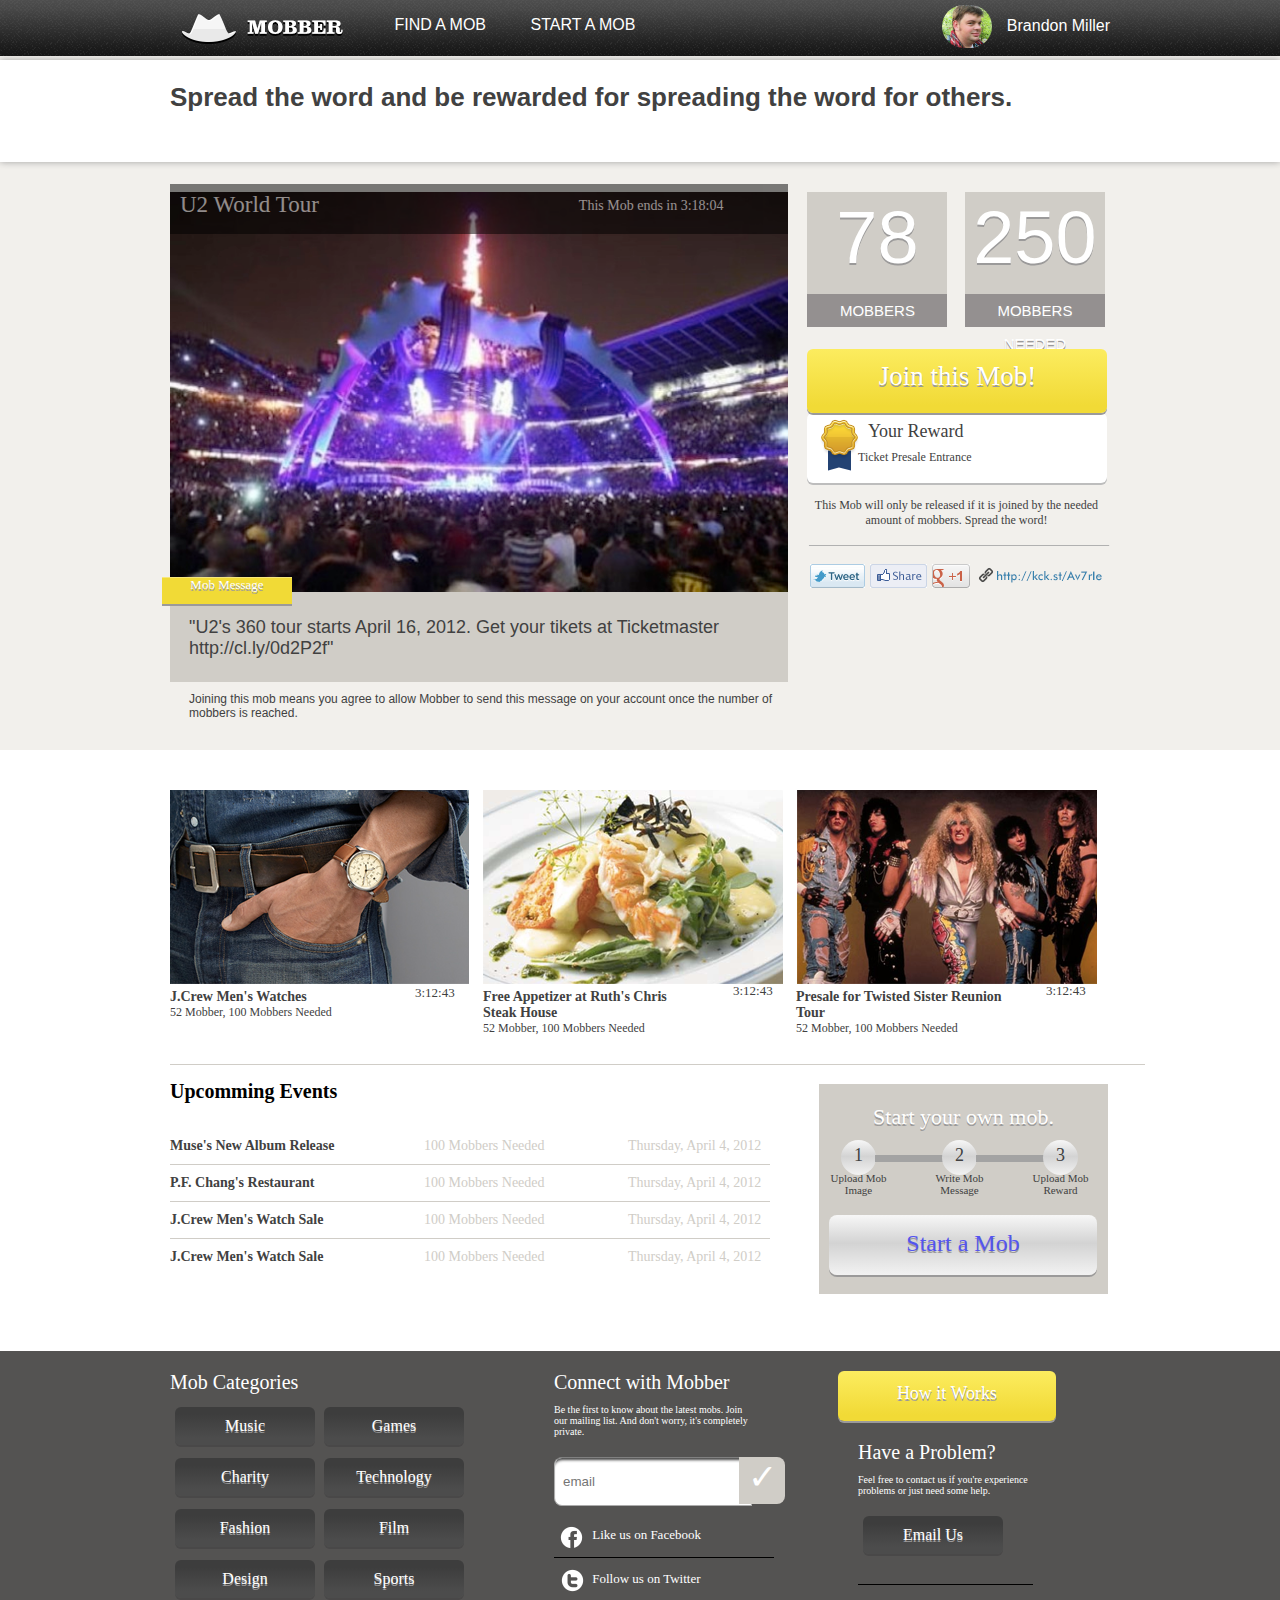
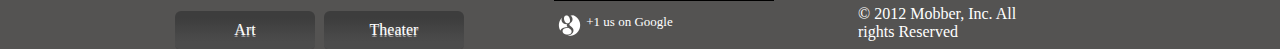
<file: index.html>
<!doctype html>
<html>
<head>
  <title>Mobber</title>
 
  <link rel="stylesheet" type="text/css" href="styles.css">
 
</head>
<body>
 
  <header class="primary-header">
    <div class="container">
      <a href="#">
        <img class="logo" src="images/Mobber_Logo.png">
      </a>
 
      <ul class="nav">
        <li>
          <a href="#">Find a Mob</a>
        </li>
        <li>
          <a href="#">Start a Mob</a>
        </li>
      </ul>
 
      <div class="user-menu">
        <img class="avatar" src="images/Personal_Photo.png">
        <span class="name">Brandon Miller</span>
      </div>
 
    </div> <!-- end header .container -->
  </header>
 
  <header class="secondary-header">
    <div class="container">
      <h1>Spread the word and be rewarded for spreading the word for others.</h1>
    </div>
  </header>
 
  <div class="container event">
    <div class="main">
        <img class="eventphoto" src="images/U2.jpg">

        <div class="photolabel">
          <div class="photolabeltext">"U2's 360 tour starts April 16, 2012. Get your tikets at Ticketmaster http://cl.ly/0d2P2f"</div>

          <div class="labelbar">
           <div class="labelbartitle">U2 World Tour</div>
           <div class="labelbartime">This Mob ends in 3:18:04</div> 

          </div>
        </div>
        <div class="postlabeltext">Joining this mob means you agree to allow Mobber to send this message on your account once the number of mobbers is reached.</div>

        <div class="yellowimageribbon">Mob Message</div>

    </div>


    

    <div class="sidebar">
 
      <div class="stats-box">
        <div class="number">78
          <div class="stats-box2">
            <div class="unit">mobbers</div>
          </div>

        </div>

      </div>
      <div class="stats-boxlast">
        <div class="number">250</div>
          <div class="stats-boxlast2">
            <div class="unit">mobbers needed</div>
          </div>
      </div>
      
     
 
      <div class="joinbutton">
        <div class="joinbuttontext">Join this Mob!</div>
      </div>  

      <div class="postbuttonribbon">
        <img class="ribbonimage" src="images/awardribbon.png">
        <div class="ribbontext1">Your Reward</div>
        <div class="ribbontext2">Ticket Presale Entrance</div>
      </div>

      <div class="postribbontext">This Mob will only be released if it is joined by the needed amount of mobbers. Spread the word!</div>

      <img class="socialmedia" src="images/socialmedia.png">

    </div> <!-- end .sidebar -->

    </div>


  
    <div class="submainwrap">
    <div class="container">

      <div class="submainimage1">
          <img class="subimage1" src="images/watch.png">
          <div class="subtext">
            <div class="subimagetitle">J.Crew Men's Watches</div>
            <div class="subimagetext">52 Mobber, 100 Mobbers Needed</div> 
          </div>
          <div class="subtime1">3:12:43</div>

      </div>

      <div class="submainimage">
        <img class="subimage2" src="images/Food.png">
        <div class="subtext">
            <div class="subimagetitle">Free Appetizer at Ruth's Chris Steak House</div>
            <div class="subimagetext">52 Mobber, 100 Mobbers Needed</div> 
        </div>
        <div class="subtime">3:12:43</div>
      </div>

      <div class="submainimage">
        <img class="subimage3" src="images/Twisted.png">
        <div class="subtext">
            <div class="subimagetitle">Presale for Twisted Sister Reunion Tour</div>
            <div class="subimagetext">52 Mobber, 100 Mobbers Needed</div> 
        </div>
        <div class="subtime">3:12:43</div>
      </div>

    <div class="subevents">
      <div class="subtopborder"></div>
      <div class="subeventtitle">Upcomming Events</div>

      <div class="subeventtextbold">Muse's New Album Release</div>
      <div class="subeventtext">100 Mobbers Needed</div>
      <div class="subeventtexttime">Thursday, April 4, 2012</div>

      <div class="subeventborder"></div>

      <div class="subeventtextbold">P.F. Chang's Restaurant</div>
      <div class="subeventtext">100 Mobbers Needed</div>
      <div class="subeventtexttime">Thursday, April 4, 2012</div>

      <div class="subeventborder"></div>

      <div class="subeventtextbold">J.Crew Men's Watch Sale</div>
      <div class="subeventtext">100 Mobbers Needed</div>
      <div class="subeventtexttime">Thursday, April 4, 2012</div>

      <div class="subeventborder"></div>

      <div class="subeventtextbold">J.Crew Men's Watch Sale</div>
      <div class="subeventtext">100 Mobbers Needed</div>
      <div class="subeventtexttime">Thursday, April 4, 2012</div>

    </div> <!-- end subevents -->

    <div class="startmobbox">
      <div class="startboxtitle">Start your own mob.</div>
      <div class="numbercircle1">
        <div class="numbercircledigit">1</div>
        <div class="postcircletext">Upload Mob Image</div>
      </div>
      <div class="numberconnecter"></div>
      <div class="numbercircle">
        <div class="numbercircledigit">2</div>
        <div class="postcircletext">Write Mob Message</div>
      </div>   
      <div class="numberconnecter"></div>
      <div class="numbercircle">
        <div class="numbercircledigit">3</div>
        <div class="postcircletext">Upload Mob Reward</div>
      </div>

      <div class="startmobbutton">
        <div class="startbuttontext">Start a Mob</div>


      </div>  

  </div>



</div>  
    </div> <!-- End submainwrap -->


  

</body>

  <div class="footer1"> 

    <div class="container">
        <div class="footerbuttonssection">

          <div class="categories">Mob Categories</div>

          <div class="blackbutton">Music</div>
          <div class="blackbutton">Games</div>
          <div class="blackbutton">Charity</div>
          <div class="blackbutton">Technology</div>
          <div class="blackbutton">Fashion</div>
          <div class="blackbutton">Film</div>
          <div class="blackbutton">Design</div>
          <div class="blackbutton">Sports</div>
          <div class="blackbutton">Art</div>
          <div class="blackbutton">Theater</div>

        </div>
      <div class="footermediasection">
        <div class="categories">Connect with Mobber</div>
        <div class="footertext">Be the first to know about the latest mobs. Join our mailing list. And don't worry, it's completely private.</div>

        <input class ="fancy" type="email" placeholder="email">
        <div class="checkbox">&#x2713;</div>

        <div class="socialmedtext">
          <img src="images/facebook.png">
          <div class="mediatext">Like us on Facebook</div> 
          <div class="footermedialine"></div>

        </div>

        <div class="socialmedtext">
          <img src="images/twitter.png">
          <div class="mediatext">Follow us on Twitter</div> 
          <div class="footermedialine"></div>

        </div>

        <div class="socialmedtext">
          <img src="images/google.png">
          <div class="mediatext">+1 us on Google</div> 
         

        </div>
      </div>

      <div class="footerfinalsection">
        <div class="footerbuttonyellow">
          <div class="footerbuttontext">How it Works</div>
        </div>

      <div class="categories">Have a Problem?</div>
      <div class="footertext2">Feel free to contact us if you're experience problems or just need some help.</div>

      <div class="blackbutton">Email Us</div>

      <div class="footerline"></div>

      <div class="copyrightline">© 2012 Mobber, Inc. All rights Reserved </div>
      </div>  
    </div>
    </div> <!-- footer1 end -->


</html>
</file>
<file: styles.css>
/* general stuff */
body {
  padding: 0;
  margin: 0;
  background: #F2F0EC;
  font-family: Futura, Helvetcia, Arial, sans-serif;
  -webkit-font-smoothing: antialiased;
}
 
* {
  vertical-align: top;
}
 
/* typography */
 
h1 {
  margin: 0;
}
 
 
/* utility classes */
 
.container {
  margin: 0 auto;
  width: 940px;
}
 
/* header */
 
header {
  min-width: 940px;
  height: 60px;
  background: url(images/header.png) repeat-x top left;
}
 
.primary-header {
  position: relative;
  z-index: 10;
}
 
.primary-header a {
  color: white;
  text-decoration: none;
  text-transform: uppercase;
}
 
.primary-header a:hover {
  text-decoration: underline;
}
 
.primary-header .logo {
  margin-top: 5px;
}
 
.primary-header .nav {
  display: inline-block;
}
 
.primary-header .nav li {
  display: inline;
  list-style-type: none;
  margin-right: 40px;
}
 
.primary-header .user-menu {
  float: right;
}
 
.primary-header .user-menu .avatar {
  margin-top: 5px;
  margin-right: 10px;
  width: 50px;
  border-radius: 100px;
}
 
.primary-header .user-menu .name {
  color: white;
  margin-top: 17px;
  display: inline-block;
}
 
.secondary-header {
  height: 80px;
  margin-bottom: 30px;
  padding: 22px 0 0;
  background: white;
  color: #414141;
  -webkit-font-smoothing:antialiased;
  font-size: 13px;
  box-shadow: 0 0 7px rgb(162, 162, 162);
}
 
 
/* event section */
.event .main {
  /* the height here is for demo purposes only*/
  height: 400px; 
  width: 618px;
  display: inline-block;
  margin-right: 15px;
  
}
 .event .main .eventphoto {
  height: 400px;
  width: 618px;
 }
.event .sidebar {
  width: 298px;
  display: inline-block;
  
}

.event .photolabel {
  height: 90px;
  width: 618px;
  background: #D0CDC7;
  color: #414141;
  display: inline-block;
  font-size: 18px;
}

.event .photolabel .photolabeltext {
  margin-top: 25px;
  margin-left: 19px;
}

.labelbar {
  width:618px;
  height: 50px;
  background: black;
  opacity: 0.5;
  margin-top: -475px;
}

.labelbartitle {
  color: white;
  font-family: futura;
  font-size: 23px;
  opacity: 1.0;
  display: inline-block;
  margin-top: 8px;
  margin-left: 10px;

}

.labelbartime {
  color: white;
  font-family: futura;
  font-size: 14px;
  display: inline-block;
  margin-top: 14px;
  margin-left: 255px;
}

.event .postlabeltext {
  color: #414141;
  display: inline-block;
  font-size: 12px;
  margin-top: 10px;
  margin-left: 19px;
}

.event .yellowimageribbon {
  position: relative;
  height: 27px;
  width: 130px;
  background: linear-gradient(to bottom, #fefcea 0%,#f1da36 3%); /* W3C */
  color: white;
  text-align: center;
  font-size: 13px;
  font-family: futura;
  text-shadow: 0 2px 0 rgb(155, 154, 154);
  box-shadow: 0 2px 0 rgb(155, 154, 154);
  margin-left: -8px;
  margin-top: -143px;
  z-index: 20;

}
 
/* stats box */
 
.stats-box {
  width: 140px;
  background: #D0CDC7;
  color: white;
  height: 117px;
  display: inline-block;
  margin-right: 13px;
  text-shadow: 0 2px 0 rgb(155, 154, 154);
}

.stats-box2 {
  width: 140px;
  background: #949090;
  color: white;
  height: 33px;
  display: inline-block;
  margin-right: 13px;
  margin-left: -3px;
  margin-top: 14px;
  line-height: 33px;
  text-shadow: 0 2px 0 rgb(155, 154, 154);
}
.stats-boxlast2 {
  width: 140px;
  background: #949090;
  color: white;
  height: 33px;
  display: inline-block;
  margin-right: 0px;
  margin-bottom: 25px;
  margin-top: 11px;
  line-height: 33px;
  text-shadow: 0 2px 0 rgb(155, 154, 154);
}

.number {
  font-size: 74px;
  text-align: center;
  padding: 3px;
}

.unit {
  text-align: center;
  text-transform: uppercase;
  font-size: 15px;
}
 
.stats-boxlast {
   width: 140px;
  background: #D0CDC7;
  color: white;
  height: 117px;
  display: inline-block;
  margin-right: 0;
  text-shadow: 0 2px 0 rgb(155, 154, 154);
}

.sidebar .joinbutton {
  margin-top: 40px;
  width: 300px;
  height: 64px;
  display: inline-block;
  background: linear-gradient(to bottom, #fcec5f 0%,#f1da36 88%); /* W3C */
  border-radius: 6px;
  box-shadow: 0 2px 0 rgb(155, 154, 154);
}

.sidebar .joinbutton .joinbuttontext {
  text-align: center;
  color: white;
  font-size: 27px;
  font-family: Futura;
  padding: 12px;
  text-shadow: 0 2px 0 rgb(155, 154, 154);
}

.sidebar .postbuttonribbon {
  display: inline-block;
  position: relative;
  z-index: -3;
  width: 300px;
  height: 70px;
  background: white;
  border-radius: 6px;
  box-shadow: 0 2px 0 rgb(189, 189, 189);
}

.sidebar .postbuttonribbon .ribbonimage {
  display: inline-block;
  margin-left: 10px;
  margin-top: 5px;
}

.sidebar .postbuttonribbon .ribbontext1 {
  color:#414141;
  display: inline-block;
  font-family: Futura;
  font-size: 18px;
  margin-top: 8px;
}
.sidebar .postbuttonribbon .ribbontext2 {
  color:#414141;
  display: inline-block;
  font-family: Futura;
  font-size: 12px;
  margin-top: 37px;
  margin-left: -110px;
}

.sidebar .postribbontext{
  color:#414141;
  display: inline-block;
  font-family: Futura;
  font-size: 12px;
  margin-top: 15px;
  text-align: center;
}

.sidebar .socialmedia{
  display: inline-block;
  margin-left: -10px;
  margin-top: 12px;
  margin-bottom: 150px;

}
/*end of sidebar*/


.submainwrap {
/*  margin: 0;*/
  min-width: 940px;
  margin: 0 auto;
  background: white repeat-x;
  font-family: Futura;
}

.submainimage1 {
  position: relative;
  width: 309px;
  display: inline-block;
  color: black;
  margin-left: 0px;
  margin-top: 40px;
}

.submainimage {
  width: 309px;
  margin-top: 40px;
  display: inline-block;
  color: black;
/*  margin-left: 262px;*/
}

.subtext {
  width: 215px;
}

.subimagetitle {
  font-size: 14px;
  font-weight: bold;
  color: #414141;
  margin-top: 5px;
}

.subimagetext {
  font-size: 12px;
  margin-bottom: 20px;
  color: #414141;
}

.subevents {
  margin-left: 0px;
  width: 645px;
  display: inline-block;
}

.subtime1 {
  display: inline-block;
  color: #414141;
  font-family: futura;
  font-size: 13px;
  margin-left: 245px;
  margin-top: -55px;
}

.subtime {
  display: inline-block;
  color: #414141;
  font-family: futura;
  font-size: 13px;
  margin-left: 250px;
  margin-top: -73px;
}

.subtopborder {
  height: 1px;
  width: 975px;
  background: #D0CDC7;
  margin-bottom: 15px;
  margin-top: -10px;
}

.subeventtitle {
  font-size: 20px;
  font-weight: bold;
  margin-bottom: 35px;
}


.subeventtextbold{
  font-size: 14px;
  font-weight: bold;
  display: inline-block;
  width: 250px;
  color: #414141;
}
.subeventtext{
  display: inline-block;
  font-size: 14px;
  width: 200px;
  margin-bottom: 10px;
  color: #D0CDC7;
}

.subeventtexttime{
  display: inline-block;
  font-size: 14px;
  width: 160px;
  margin-bottom: 10px;
  color: #D0CDC7;
}

.subeventborder {
  height: 1px;
  width: 600px;
  background: #D0CDC7;
  margin-bottom: 10px;
}

.startmobbox {
  margin-top: 10px;
  height: 210px;
  width: 289px;
  background: #D0CDC7;
  display: inline-block;
  margin-bottom: 57px;
}


.startboxtitle {
  color: white;
  text-align: center;
  font-size: 22px;
  margin-top: 20px;
  margin-bottom: 10px;
  text-shadow: 0 2px 0 rgb(155, 154, 154);
}

.numbercircle1 {
  display: inline-block;
  height: 35px;
  width: 35px;
  border-radius: 100px;
  background: linear-gradient(to bottom, rgba(247,247,247,1) 0%,rgba(211,211,211,1) 47%,rgba(242,242,242,1) 100%); /* W3C */
  margin-left: 22px
}

.numbercircledigit {
  text-align: center;
  color: #414141;
  font-size: 18px;
  margin-top: 5px;
}

.postcircletext {
  font-size: 11px;
  color: #414141;
  text-align: center;
  width: 75px;
  margin-left: -20px;
  margin-top: 6px;

}

.numbercircle {
  display: inline-block;
  height: 35px;
  width: 35px;
  border-radius: 100px;
background: linear-gradient(to bottom, rgba(247,247,247,1) 0%,rgba(211,211,211,1) 47%,rgba(242,242,242,1) 100%); /* W3C */
  margin-left: -5px;
  margin-bottom: 40px;
}

.numberconnecter {
  margin-top: 15px;
  margin-left: -5px;
  display: inline-block;
  height: 7px;
  width: 68px;
  background: #A3A3A3;
}

.startmobbutton {
  width: 268px;
  height: 60px;
  display: inline-block;
 background: linear-gradient(to bottom, rgba(247,247,247,1) 0%,rgba(211,211,211,1) 47%,rgba(242,242,242,1) 100%); /* W3C */
  border-radius: 6px;
  box-shadow: 0 2px 0 rgb(155, 154, 154);
  margin-left: 10px;
  border-radius: 8px;
  border: 1px black;
}

.startbuttontext {
  font-size: 24px;
  text-align: center;
  color: rgb(84, 84, 238);
  margin-top: 15px;
  text-shadow: 0 2px 0 rgb(155, 154, 154);
}

.footer1 {
/*    display: inline-block;
    height: 340px;
   min-width: 940px;
   margin: 0 auto;
   /*margin-left: -250px;
   margin-top: 200px;*/
 min-width: 940px;
 width: 100%;
  margin-left: 0px;
 
  font-family: Futura;
  display: inline-block;

  background: url(images/footer1.png) repeat-x;       
}
  
.footerbuttonssection {
  width: 330px;
  display: inline-block;
  color:white;
  font-family: Futura;
  


}

.categories {
font-size: 20px;
margin-top: 20px;

}

.blackbutton {
  width: 120px;
  height: 18px;
  display: inline-block;
  background: linear-gradient(to bottom, #3d3d3d 19%,#4c4c4c 82%); /* W3C */
  border-radius: 6px;
  box-shadow: 0 2px 0 rgb(73, 72, 72);
  margin-left: 5px;
  margin-top: 13px;
  padding: 10px;
  text-align: center;
  text-shadow: 0 2px 0 rgb(155, 154, 154);
}

 .footermediasection {
  width: 200px;
  display: inline-block;
  color:white;
  font-family: Futura;
  margin-left: 50px;
}

.footertext {
    font-size: 10px;
    margin-top: 10px;
    margin-bottom: 20px;
    
} 

.fancy {
  padding: 16px 8px;
  width: 180px;
  border-radius: 8px 0 0 8px;
  border: 1px solid #acacac;
  border-top: 1px solid #808080;
  box-shadow: inset 0px 4px 3px -2px #424242;
  display: inline-block;
}

.checkbox {
  display: inline-block;
  background: #D0CDC7;
  width: 46px;
  height: 47px;
  border-radius: 0 8px 8px 0;
  margin-top: -49px;
  margin-left: 185px;
  color: white;
  font-size: 35px;
  text-align: center;
  margin-bottom: 10px;

}

.mediaimage {
    margin-top: -1px;
    margin-left: -15px;
}

.socialmedtext {
  display: inline-block;
  color: white;
  font-size: 13px;
  font-family: Futura;
  

}
.mediatext {
  display: inline-block;
  margin-top: 3px;
}

.footermedialine {
  display: inline-block;
  width: 220px;
  height: 1px;
  background: black;
  margin-top: 5px;
}

.footerfinalsection {
  width: 175px;
  display: inline-block;
  color:white;
  font-family: Futura;
  margin-left: 100px;
  margin-top: 20px;

}

.footerbuttonyellow {
  width: 218px;
  height: 50px;
  display: inline-block;
  background: linear-gradient(to bottom, #fcec5f 0%,#f1da36 88%); /* W3C */
  border-radius: 6px;
  box-shadow: 0 2px 0 rgb(155, 154, 154);
  margin-left: -20px;
}

.footerbuttontext {
  text-align: center;
  color: white;
  font-size: 18px;
  font-family: Futura;
  padding: 12px;
  text-shadow: 0 2px 0 rgb(155, 154, 154);
}

.footertext2 {
    font-size: 10px;
    margin-top: 10px;
    margin-bottom: 7px;
    
} 

.footerline {
  width: 175px;
  height: 1px;
  background: black;
  margin-top: 30px;
}

.copyrightline {
  font-size: 16px;
  margin-top: 20px;
}
</file>
